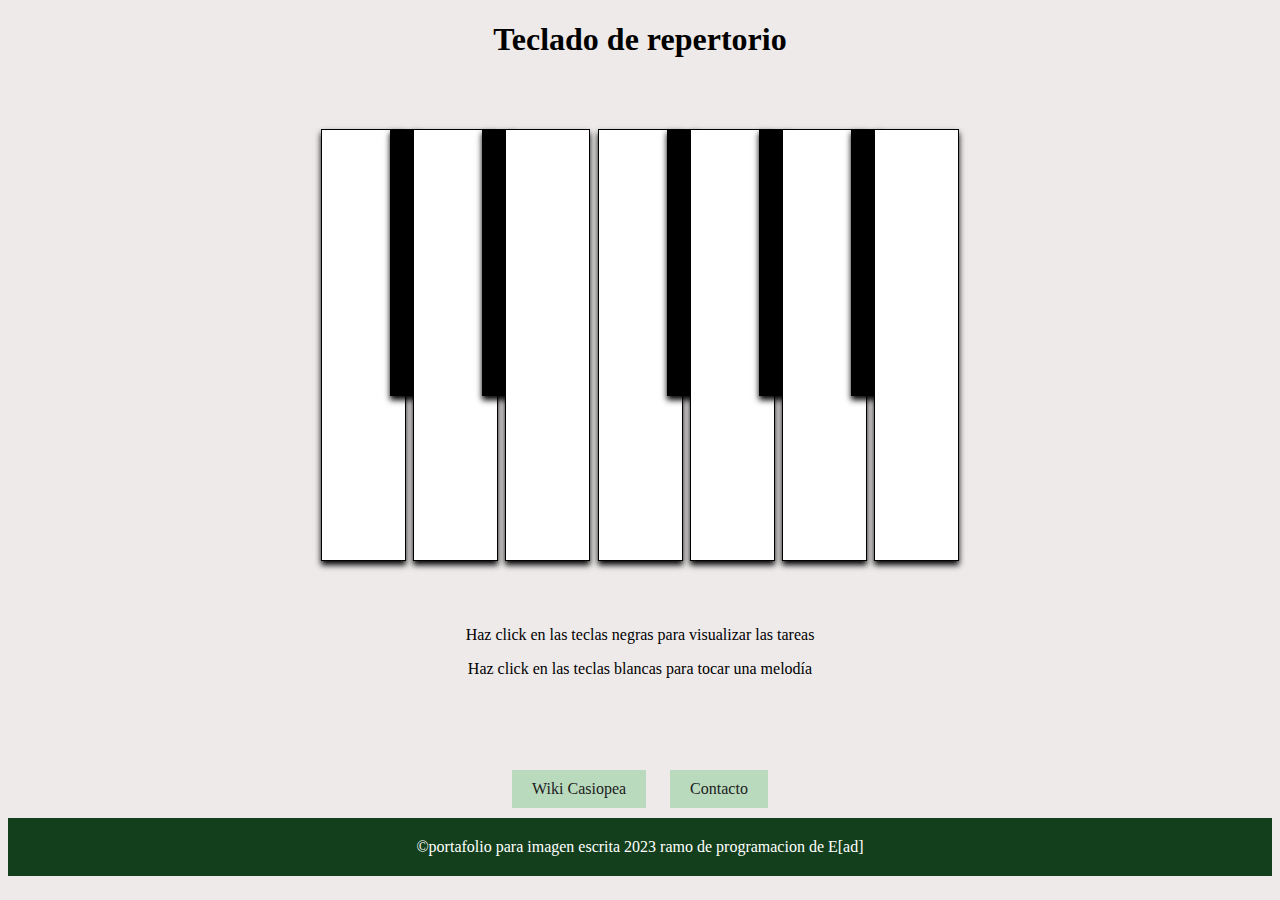
<file: index.html>
<!DOCTYPE html>
<html>
<head>
    <title>Piano de Portafolio</title>
    <style>
        body {
            text-align: center;
            background-color: #EEEAEA;  
        }

        .piano {
            display: flex;
            justify-content: center;
            align-items: center;
        }

        .key {
            width: 83px;
            height: 430px;
            background: rgb(255,255,255);
            border: 1px solid #000;
            margin: 49px 4px;
            cursor: pointer;
            box-shadow: 0 4px 6px rgba(0, 0, 0,1);
        }

        .key.black {
            background: black;
            width: 30px;
            height: 265px;
            margin: -165px -13px 0 -20px;
        }

        .button-container {
            margin-top: 82px;
        }

        .button {
            display: inline-block;
            padding: 10px 20px;
            background-color: #badabe;
            color: #202020;
            text-decoration: none;
            margin: 10px;
        }
        /* Estilos para el pie de página */
        footer {
            text-align: center;
            padding: 20px;
            background-color: #143F1D;
            color: #fff;
        }
    </style>
</head>
<body>
    <h1>Teclado de repertorio</h1>
    <div class="container">
    </div> <div class="piano">
        <div class="key" onclick="playSound('piano.mp3.wav')"></div>
        <div class="key black" onclick="redirigirCarpeta('tarea1')">1</div>
        <div class="key" onclick="playSound('piano.re.mp3')"></div>
        <div class="key black" onclick="redirigirCarpeta('tarea2')">2</div>
        <div class="key" onclick="playSound('piano.mi.mp3')"></div>
        <div class="key" onclick="playSound('piano.fa.mp3')"></div>
        <div class="key black" onclick="redirigirCarpeta('tarea3')">3</div>
        <div class="key" onclick="playSound('piano.sol.mp3')"></div>
        <div class="key black" onclick="redirigirCarpeta('tarea4')">4</div>
        <div class="key" onclick="playSound('piano.la.mp3')"></div>
        <div class="key black" onclick="redirigirCarpeta('tarea5')">5</div>
        <div class="key" onclick="playSound('piano.si.mp3')"></div>
    </div>
    <div class="text-container">
        <p>Haz click en las teclas negras para visualizar las tareas</p>
        <p>Haz click en las teclas blancas para tocar una melodía</p>
    </div>
</div>

    <p> <span id="tareaSeleccionada"></span></p>

    <div class="button-container">
        <a href="https://wiki.ead.pucv.cl/Antonia_Cirelli_Gonzalez_Tapia" class="button">Wiki Casiopea</a>
        <div class="button" onclick="redirigirCarpeta('Contacto2')">Contacto</div>
    
        
    </div>
  <footer>
        &copy;portafolio para imagen escrita 2023 ramo de programacion de E[ad] 


    <script>
        function seleccionarTarea(tarea) {
            document.getElementById('tareaSeleccionada').textContent = tarea;
        }

        function redirigirCarpeta(carpeta) {
            window.location.href = carpeta + '/index.html';
        }
        function playSound(soundFile) {
            const audio = new Audio(soundFile);
            audio.play();
        }
    </script>
</body>
</html>
</file>
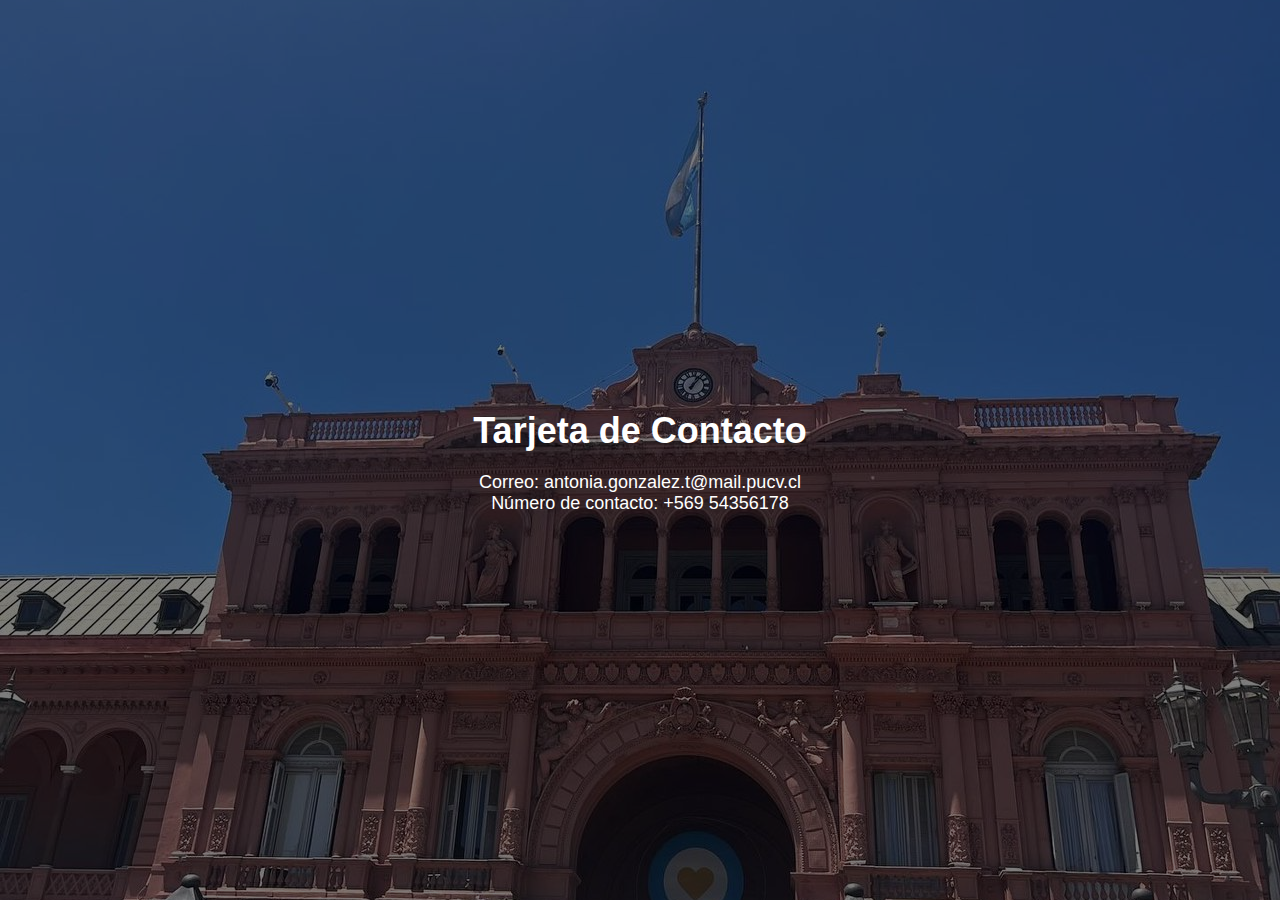
<file: Contacto2/index.html>
<!DOCTYPE html>
<html lang="en">
<head>
    <meta charset="UTF-8">
    <meta name="viewport" content="width=device-width, initial-scale=1.0">
    <title>Página con Hider</title>
    <style>
        body {
            margin: 0;
            padding: 0;
            overflow: hidden;
        }

        #image-container {
            position: relative;
            width: 100%;
            height: 100vh;
        }

        #image {
            width: 100%;
            height: 100%;
            object-fit: cover;
        }

        #hider {
            position: absolute;
            top: 0;
            left: 0;
            width: 100%;
            height: 100%;
            background-color: rgba(0, 0, 0, 0.5); /* Cambia la opacidad del hider según tus preferencias */
            display: flex;
            flex-direction: column;
            justify-content: center;
            align-items: center;
            color: #fff; /* Cambia el color del texto según tus preferencias */
            font-family: 'Arial', sans-serif;
            text-align: center;
        }

        #hider h1 {
            font-size: 36px;
            margin-bottom: 20px;
        }

        #hider p {
            font-size: 18px;
            max-width: 600px;
            margin: 0 auto;
        }
    </style>
</head>
<body>
    <div id="image-container">
        <img id="image" src="arg.jpg" alt="Imagen de fondo"> <!-- Cambia la ruta de la imagen -->
        <div id="hider">
            <h1>Tarjeta de Contacto</h1>
            <p>Correo: antonia.gonzalez.t@mail.pucv.cl</p>
            <p>Número de contacto: +569 54356178</p>

        </div>
    </div>
</body>
</html>
</file>
